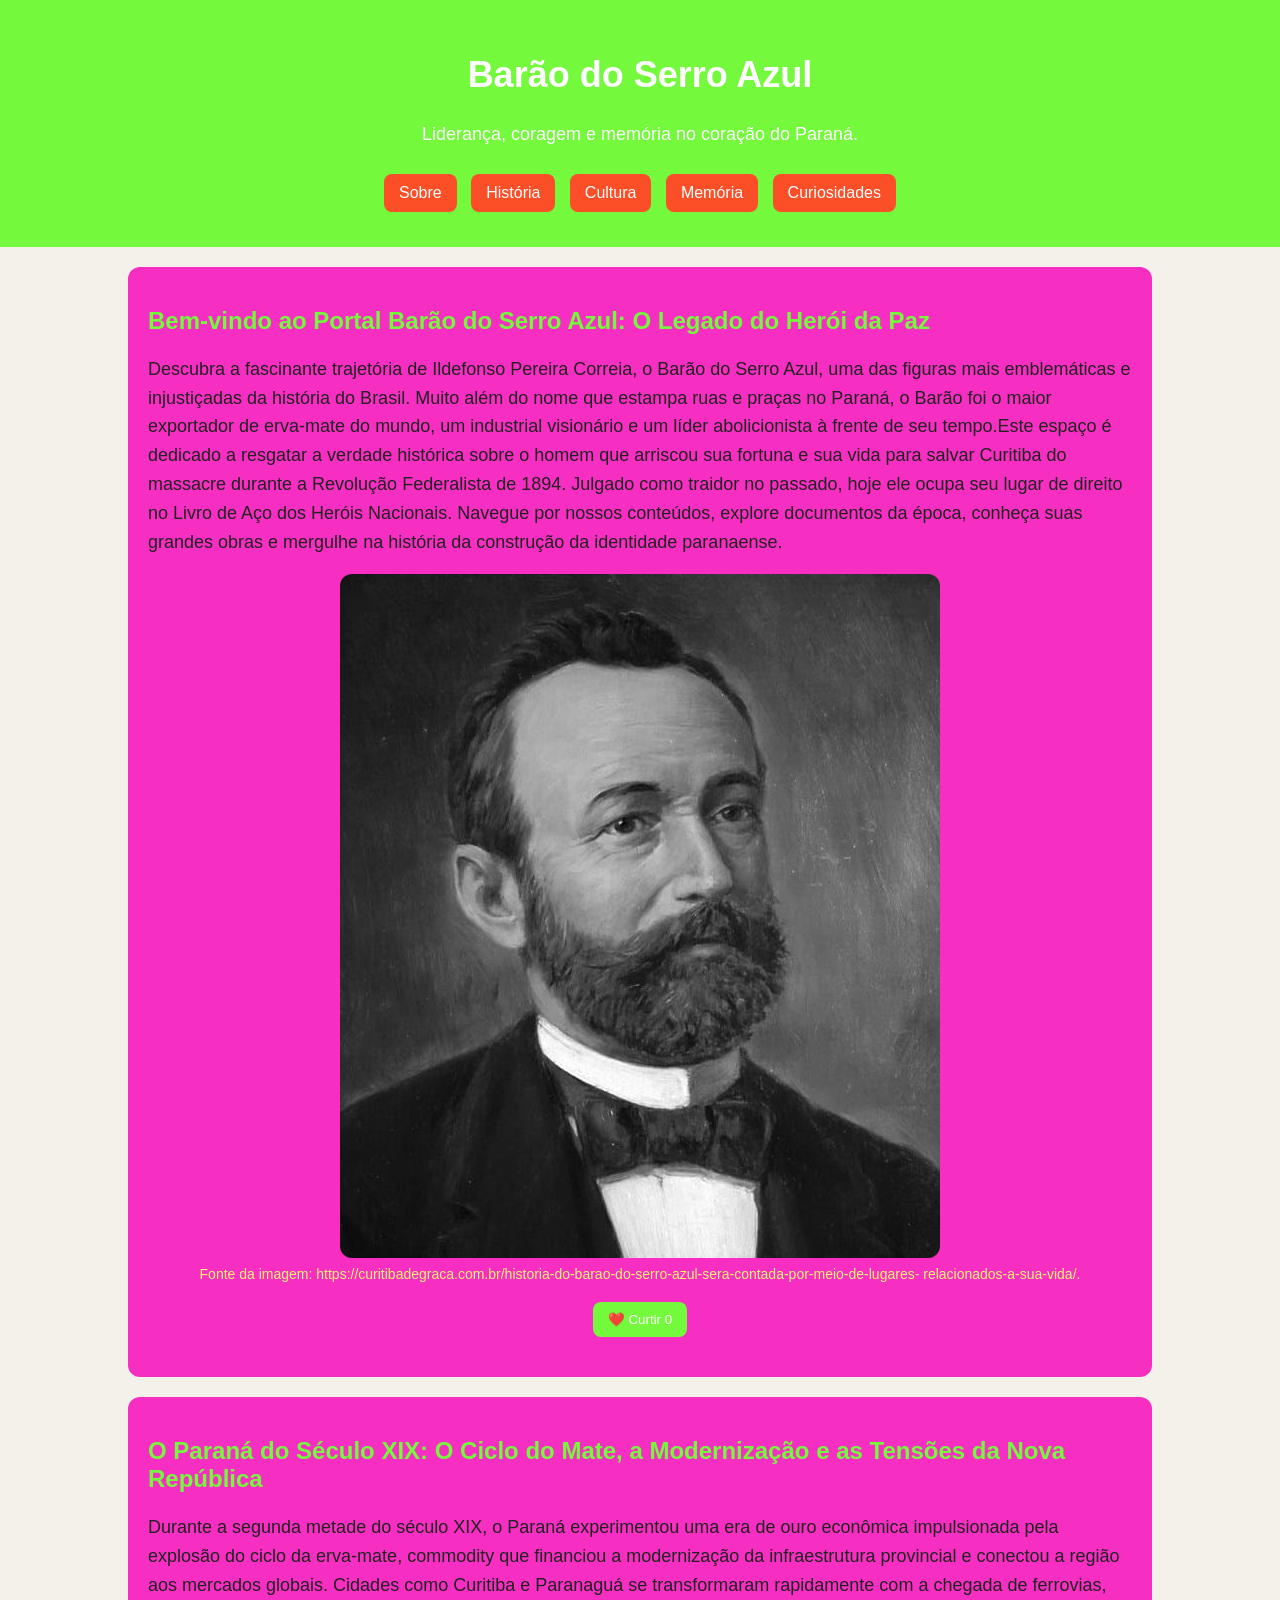
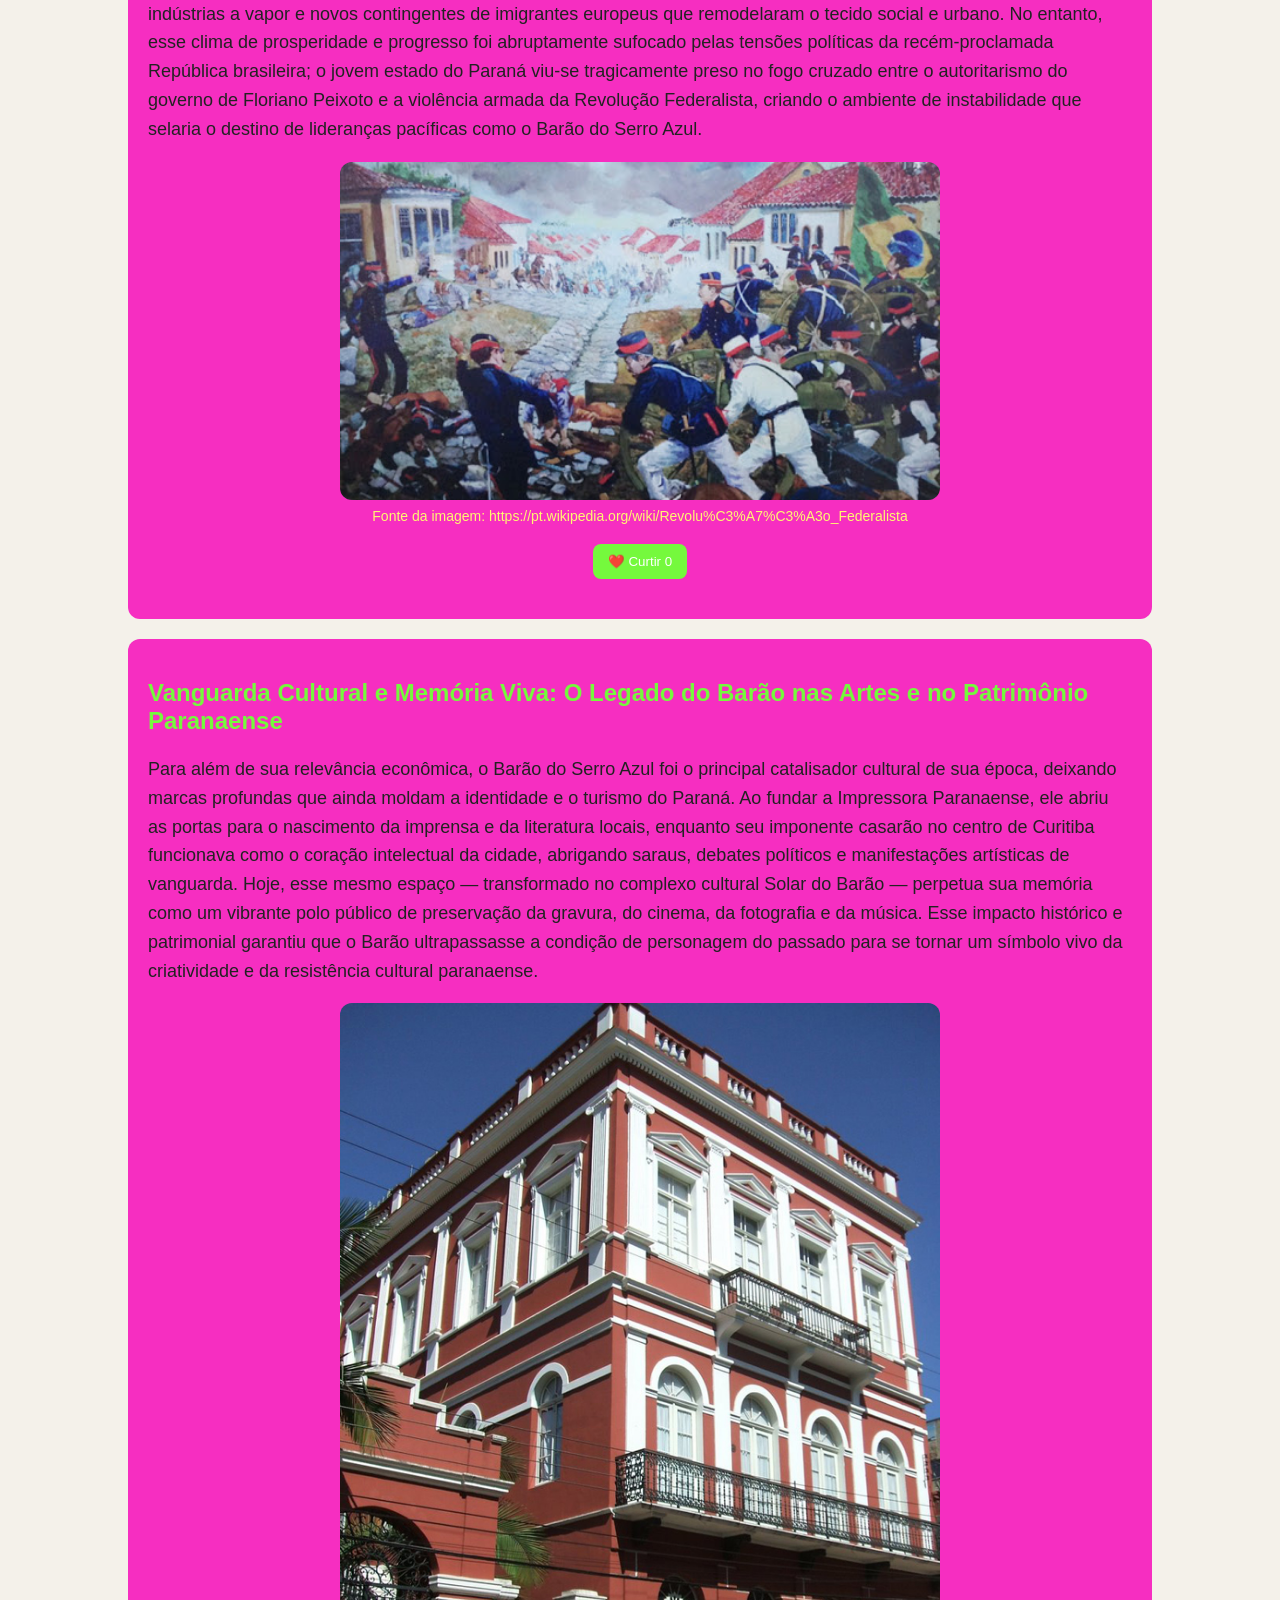
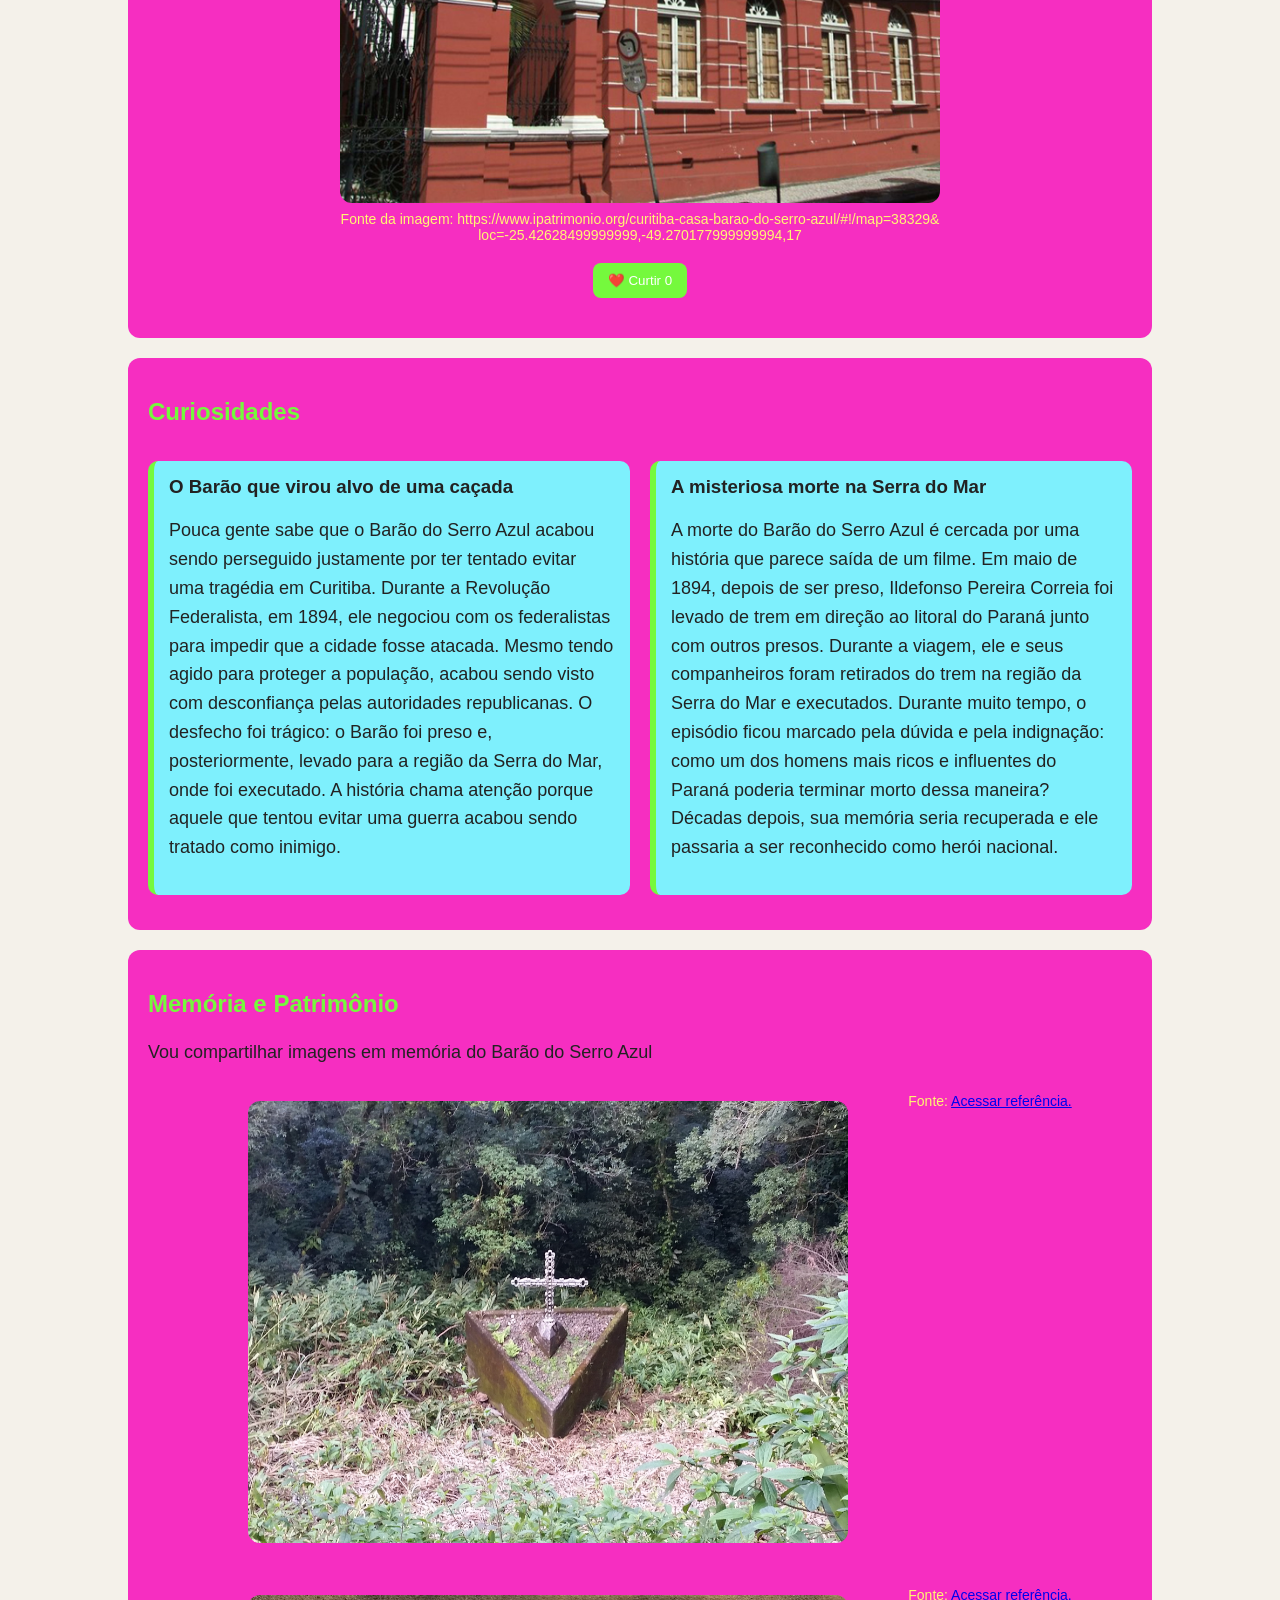
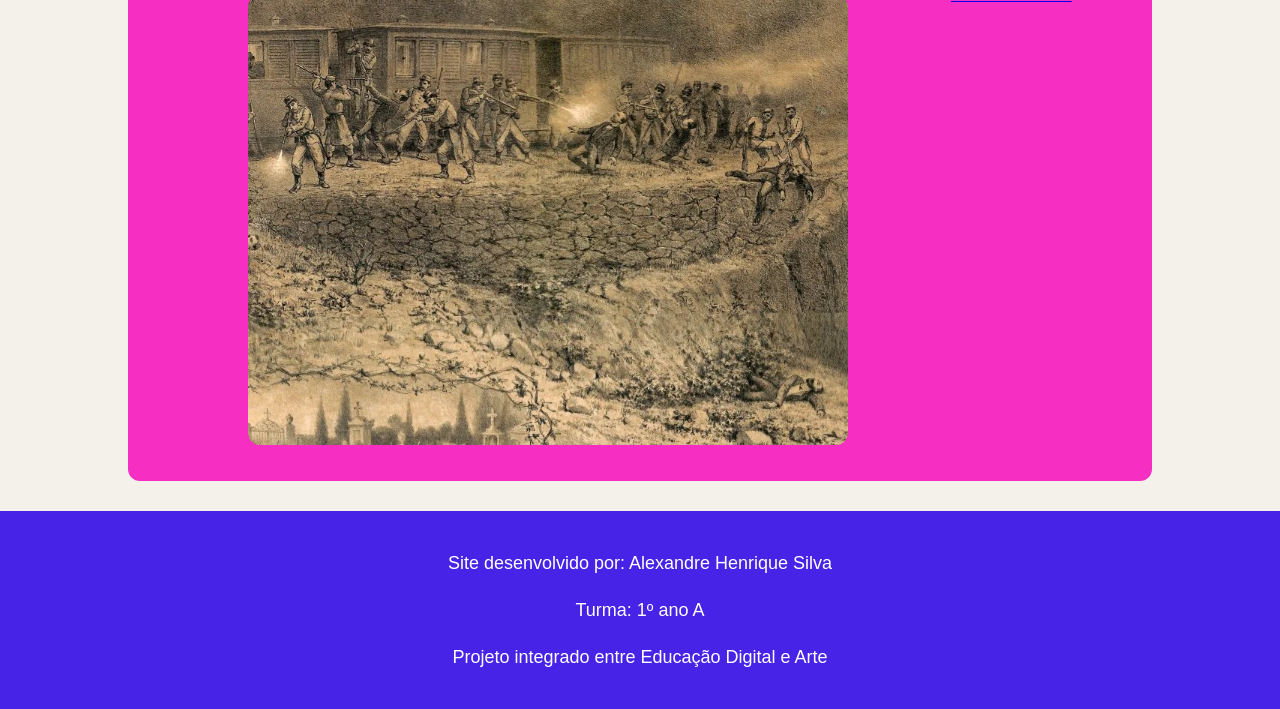
<file: index.html>
<!DOCTYPE html>
<html lang="pt-BR">

<head>
    <meta charset="UTF-8">
    <meta name="viewport" content="width=device-width, initial-scale=1.0">
    <link rel="stylesheet" href="style.css">
    <script src="script.js" defer></script>
    <title>Barão do Serro Azul</title>
</head>

<body>

    <header>
        <h1>Barão do Serro Azul</h1>
        <p>Liderança, coragem e memória no coração do Paraná.</p>
        <nav>
            <a href="#sobre">Sobre</a>
            <a href="#historia">História</a>
            <a href="#cultura">Cultura</a>
            <a href="#memoria">Memória</a>
            <a href="#curiosidades">Curiosidades</a>
        </nav>
    </header>

    <main>
        <section id="sobre">
            <h2>Bem-vindo ao Portal Barão do Serro Azul: O Legado do Herói da Paz</h2>
            <p>
                Descubra a fascinante trajetória de Ildefonso Pereira Correia, o Barão do Serro Azul, uma das figuras
                mais emblemáticas
                e injustiçadas da história do Brasil. Muito além do nome que estampa ruas e praças no Paraná, o Barão
                foi o maior exportador
                de erva-mate do mundo, um industrial visionário e um líder abolicionista à frente de seu tempo.Este
                espaço é dedicado a resgatar
                a verdade histórica sobre o homem que arriscou sua fortuna e sua vida para salvar Curitiba do massacre
                durante a Revolução
                Federalista de 1894. Julgado como traidor no passado, hoje ele ocupa seu lugar de direito no Livro de
                Aço dos Heróis Nacionais.
                Navegue por nossos conteúdos, explore documentos da época, conheça suas grandes obras e mergulhe na
                história da construção
                da identidade paranaense.
            </p>
            <figure>
                <img src="imagem_1.jpg" alt="Tela pintada a mão com o busto do Barão do Serro Azul">
                <figcaption>Fonte da imagem:
                    https://curitibadegraca.com.br/historia-do-barao-do-serro-azul-sera-contada-por-meio-de-lugares-
                    relacionados-a-sua-vida/.
                </figcaption>
            </figure>
            <button class="curtir">
                ❤️​ Curtir <span>0</span>
            </button>
        </section>

        <section id="historia">
            <h2>O Paraná do Século XIX: O Ciclo do Mate, a Modernização e as Tensões da Nova República</h2>
            <p>
                Durante a segunda metade do século XIX, o Paraná experimentou uma era de ouro econômica impulsionada
                pela explosão do ciclo da erva-mate,
                commodity que financiou a modernização da infraestrutura provincial e conectou a região aos mercados
                globais. Cidades como Curitiba e
                Paranaguá se transformaram rapidamente com a chegada de ferrovias, indústrias a vapor e novos
                contingentes de imigrantes europeus que
                remodelaram o tecido social e urbano. No entanto, esse clima de prosperidade e progresso foi
                abruptamente sufocado pelas tensões políticas
                da recém-proclamada República brasileira; o jovem estado do Paraná viu-se tragicamente preso no fogo
                cruzado entre o autoritarismo do governo
                de Floriano Peixoto e a violência armada da Revolução Federalista, criando o ambiente de instabilidade
                que selaria o destino de lideranças
                pacíficas como o Barão do Serro Azul.
            </p>
            <figure>
                <img src="imagem_2.jpg" alt="Tropas durante o Cerco da Lapa, Paraná em 1894">
                <figcaption>Fonte da imagem: https://pt.wikipedia.org/wiki/Revolu%C3%A7%C3%A3o_Federalista</figcaption>
            </figure>
            <button class="curtir">
                ❤️​ Curtir <span>0</span>
            </button>
        </section>

        <section id="cultura">
            <h2>Vanguarda Cultural e Memória Viva: O Legado do Barão nas Artes e no Patrimônio Paranaense</h2>
            <p>
                Para além de sua relevância econômica, o Barão do Serro Azul foi o principal catalisador cultural de sua
                época, deixando marcas profundas
                que ainda moldam a identidade e o turismo do Paraná. Ao fundar a Impressora Paranaense, ele abriu as
                portas para o nascimento da imprensa e
                da literatura locais, enquanto seu imponente casarão no centro de Curitiba funcionava como o coração
                intelectual da cidade, abrigando saraus,
                debates políticos e manifestações artísticas de vanguarda. Hoje, esse mesmo espaço — transformado no
                complexo cultural Solar do Barão — perpetua
                sua memória como um vibrante polo público de preservação da gravura, do cinema, da fotografia e da
                música. Esse impacto histórico e patrimonial
                garantiu que o Barão ultrapassasse a condição de personagem do passado para se tornar um símbolo vivo da
                criatividade e da resistência cultural
                paranaense.
            </p>
            <figure>
                <img src="imagem_3.jpg" alt="Centro Cultural Solar do Barão">
                <figcaption>Fonte da imagem: https://www.ipatrimonio.org/curitiba-casa-barao-do-serro-azul/#!/map=38329&
                    loc=-25.42628499999999,-49.270177999999994,17
                </figcaption>
            </figure>
            <button class="curtir">
                ❤️​ Curtir <span>0</span>
            </button>
        </section>


        <section id="curiosidades">
            <h2>Curiosidades</h2>
            <div class="cards-curiosidades">
                <div class="card">
                    <h3>O Barão que virou alvo de uma caçada</h3>
                    <p>Pouca gente sabe que o Barão do Serro Azul acabou sendo perseguido justamente por ter tentado
                        evitar
                        uma tragédia em Curitiba. Durante a Revolução Federalista, em 1894, ele negociou com os
                        federalistas
                        para impedir que a cidade fosse atacada. Mesmo tendo agido para proteger a população, acabou
                        sendo
                        visto com desconfiança pelas autoridades republicanas. O desfecho foi trágico: o Barão foi preso
                        e,
                        posteriormente, levado para a região da Serra do Mar, onde foi executado. A história chama
                        atenção
                        porque aquele que tentou evitar uma guerra acabou sendo tratado como inimigo.</p>
                </div>
                <div class="card">
                    <h3>A misteriosa morte na Serra do Mar</h3>
                    <p>A morte do Barão do Serro Azul é cercada por uma história que parece saída de um filme. Em maio
                        de
                        1894, depois de ser preso, Ildefonso Pereira Correia foi levado de trem em direção ao litoral do
                        Paraná junto com outros presos. Durante a viagem, ele e seus companheiros foram retirados do
                        trem na
                        região da Serra do Mar e executados. Durante muito tempo, o episódio ficou marcado pela dúvida e
                        pela indignação: como um dos homens mais ricos e influentes do Paraná poderia terminar morto
                        dessa
                        maneira? Décadas depois, sua memória seria recuperada e ele passaria a ser reconhecido como
                        herói
                        nacional.</p>
                </div>
            </div>
        </section>
        <section id="memoria">
            <h2>Memória e Patrimônio</h2>
            <p>Vou compartilhar imagens em memória do Barão do Serro Azul</p>
            <div class="galeria">
                <figure>
                    <img src="imagem_4.jpg" alt="DESCREVA A IMAGEM">
                </figure>
                <figcaption>
                    Fonte:
                    <a href="COLOQUE O LINK DA IMAGEM AQUI" target="_blank" rel="noopener noreferrer">
                        Acessar referência. 
                    </a>
                </figcaption>
                <figure>
                    <img src="imagem_5.webp" alt="DESCREVA A IMAGEM">
                </figure>
                <figcaption>
                    Fonte:
                    <a href="COLOQUE O LINK DA IMAGEM AQUI" target="_blank" rel="noopener noreferrer">
                        Acessar referência. 
                    </a>
                </figcaption>
            </div>

        </section>
    </main>

    <footer>
        <p>Site desenvolvido por: Alexandre Henrique Silva</p>
        <p>Turma: 1º ano A</p>
        <p>Projeto integrado entre Educação Digital e Arte</p>
    </footer>

</body>

</html>
</file>
<file: style.css>
:root{
    --cor-fundo: #f4f1ea;
    --cor-texto: #222222;
    --cor-principal: #75f93d;
    --cor-secundaria: #fc4e27;
    --cor-hover:#c77dff;
    --cor-superficie: rgb(246, 46, 193);
    --cor-card: #7ef0fd;
    --cor-legenda: #fff672;
    --cor-clara: white;
    --cor-rodape: #4623e6;
}
body {
    background-color: var(--cor-fundo);
    color: var(--cor-texto);
    font-family: Arial, sans-serif;
    margin: 0;
}

header {
    background-color: var(--cor-principal);
    color: var(--cor-clara);
    text-align: center;
    padding: 30px;
}

h1 {
    font-size: 36px;
}

h2 {
    color: var(--cor-principal);
}

p {
    font-size: 18px;
    line-height: 1.6;
}

nav {
    margin-top: 20px;
}

nav a {
    color: var(--cor-clara);
    text-decoration: none;
    background-color: var(--cor-secundaria);
    padding: 10px 15px;
    border-radius: 8px;
    margin: 5px;
    display: inline-block;
}

nav a:hover {
    background-color:  var(--cor-hover);
}

main {
    width: 80%;
    margin: auto;
}

section {
    background-color: var(--cor-superficie);
    margin: 20px 0;
    padding: 20px;
    border-radius: 12px;
}

img {
    width: 100%;
    max-width: 600px;
    display: block;
    margin: auto;
    border-radius: 12px;
}

figcaption {
    text-align: center;
    font-size: 14px;
    color: var(--cor-legenda);
    margin-top: 8px;
}

.card {
    background-color: var(--cor-card);
    padding: 15px;
    margin: 15px 0;
    border-left: 6px solid var(--cor-principal);
    border-radius: 10px;
    flex: 1 1 300px; 
}

.card h3 {
    margin-top: 0;
}

footer {
    background-color: var(--cor-rodape);
    color: var(--cor-clara);
    text-align: center;
    padding: 20px;
    margin-top: 30px;
}

button {
    background-color: var(--cor-principal);
    color: var(--cor-clara);
    border: none;
    padding: 10px 15px;
    border-radius: 8px;
    cursor: pointer;
}

button:hover {
    background-color: var(--cor-hover);
}

.curtir {
    display: block;
    width: fit-content;
    margin: 20px auto;
}

.galeria {
    display: flex;
    gap: 20px;
    flex-wrap: wrap;
    justify-content: center;
}

.cards-curiosidades {
    display: flex;
    gap: 20px;
    flex-wrap: wrap;
}
</file>
